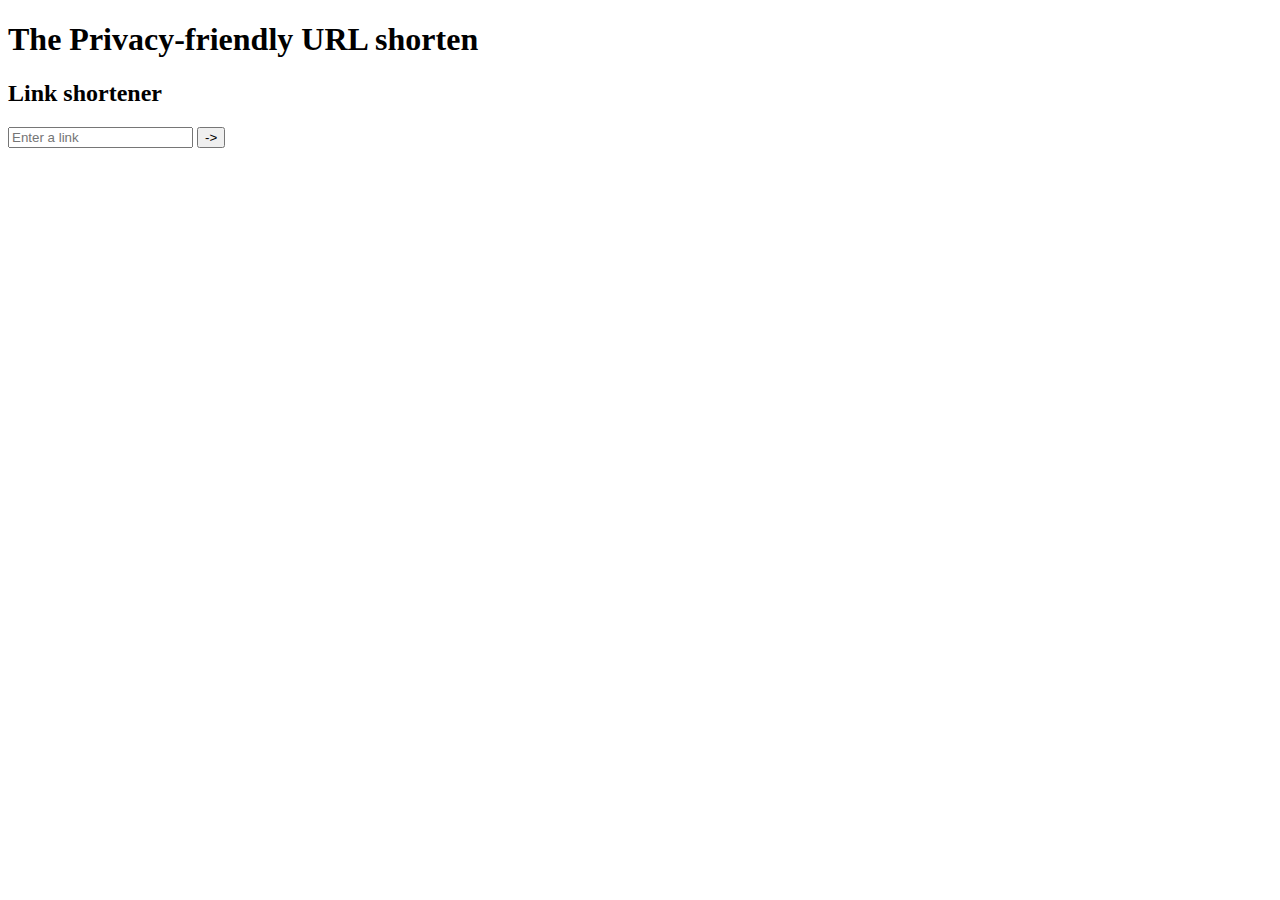
<file: entrance_test/index.html>
<!-- @format -->

<!DOCTYPE html>
<html lang="en">
  <head>
    <meta charset="UTF-8" />
    <meta name="viewport" content="width=device-width, initial-scale=1.0" />
    <title>Document</title>
  </head>
  <body>
    <body>
      <h1>The Privacy-friendly URL shorten</h1>
      <h2>Link shortener</h2>
      <input type="text" id="urlInput" placeholder="Enter a link" />
      <button onclick="shortenLink()">-></button>
      <p id="shortenedLink"></p>

      <script>
        function shortenLink() {
          const urlInput = document.getElementById("urlInput");
          const url = urlInput.value;

          fetch(
            `https://api.shrtco.de/v2/shorten?url=${encodeURIComponent(url)}`
          )
            .then((response) => response.json())
            .then((data) => {
              if (data.ok) {
                const shortenedLink = data.result.full_short_link;
                document.getElementById(
                  "shortenedLink"
                ).innerHTML = `Shorted link <a href="${shortenedLink}" target="_blank">${shortenedLink}</a>`;
              } else {
                document.getElementById("shortenedLink").innerHTML =
                  "Link lởm, tôi chịu k rút gọn được";
              }
            })
            .catch((error) => {
              console.error("Ối dồi ôi:", error);
              document.getElementById("shortenedLink").innerHTML =
                "Hôm nay hơi hốm, k rút gọn được link này";
            });
        }
      </script>
    </body>
  </body>
</html>
</file>
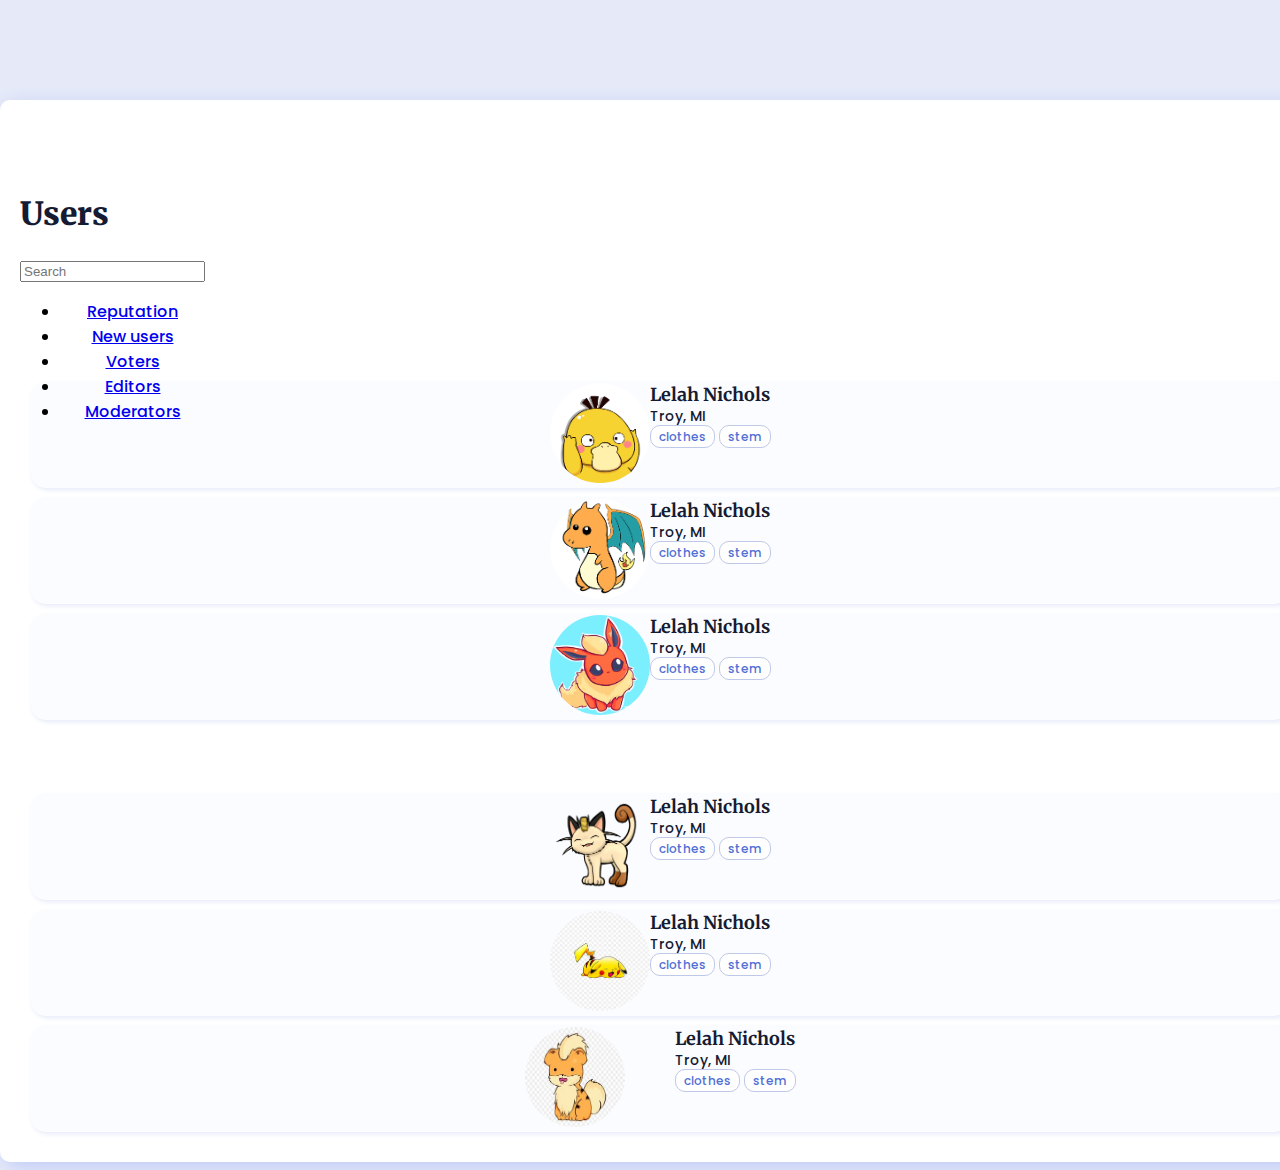
<file: Bai tap cuoi ky/Bai giao dien/index.html>
<!DOCTYPE html>
<html lang="en">
<head>
    <meta charset="UTF-8">
    <meta http-equiv="X-UA-Compatible" content="IE=edge">
    <meta name="viewport" content="width=device-width, initial-scale=1.0">
    <link href="https://cdn.jsdelivr.net/npm/bootstrap@5.3.0-alpha1/dist/css/bootstrap.min.css" rel="stylesheet" integrity="sha384-GLhlTQ8iRABdZLl6O3oVMWSktQOp6b7In1Zl3/Jr59b6EGGoI1aFkw7cmDA6j6gD" crossorigin="anonymous">
    <link rel=”stylesheet” href=”https://cdn.jsdelivr.net/npm/bootstrap-icons@1.5.0/font/bootstrap-icons.css” />
    <link rel="stylesheet" href="./asset/style.css">
    <link rel="preconnect" href="https://fonts.googleapis.com">
    <link rel="preconnect" href="https://fonts.gstatic.com" crossorigin>
    <link href="https://fonts.googleapis.com/css2?family=Merriweather:ital,wght@0,400;1,700;1,900&display=swap" rel="stylesheet">
    <link href="https://fonts.googleapis.com/css2?family=Poppins:wght@100;400&display=swap" rel="stylesheet">
    <title>Document</title>
</head>
<div>

  <div class="container text-center">
    <div class="row align-items-center justify-content-center">

    <h2>Users</h2>
    <nav class="navbar navbar-expand-md circle text-center">
        <div class="container-fluid">
          <div class="collapse navbar-collapse" id="navbarSupportedContent">
            <form class="d-flex">
              <input class="form-control me-2" type="search" placeholder="Search" aria-label="Search">
            </form>
            <ul class="navbar-nav">
              <li class="nav-item">
                <a class="nav-link active" aria-current="page" href="#">Reputation</a>
              </li>
              <li class="nav-item">
                <a class="nav-link active" aria-current="page" href="#">New users</a>
              </li>
              <li class="nav-item">
                <a class="nav-link active" aria-current="page" href="#">Voters</a>
              </li>
              <li class="nav-item">
                <a class="nav-link active" aria-current="page" href="#">Editors</a>
              </li>
              <li class="nav-item">
                <a class="nav-link active" aria-current="page" href="#">Moderators</a>
              </li>
            </ul>
          </div>
        </div>
      </nav>

      <div class="container text-center">
        <div class="row align-items-center justify-content-center">

          <div class="col colt">
            <div class="col">
              <img src="./asset/img/avatar.png">
            </div>
            <div class="col cot2">
              <span class="name">Lelah Nichols</span>
              <span class="title">Troy, MI</span>
              <span class="farvor">clothes</span>
              <span class="farvor">stem</span>
            </div>
          </div>

          <div class="col colt">
            <div class="col">
              <img src="./asset/img/charizard.png">
            </div>
            <div class="col cot2">
              <span class="name">Lelah Nichols</span>
              <span class="title">Troy, MI</span>
              <span class="farvor">clothes</span>
              <span class="farvor">stem</span>
            </div>
          </div>

          <div class="col colt">
            <div class="col">
              <img src="./asset/img/flareon.png">
            </div>
            <div class="col cot2">
              <span class="name">Lelah Nichols</span>
              <span class="title">Troy, MI</span>
              <span class="farvor">clothes</span>
              <span class="farvor">stem</span>
            </div>
          </div>
                
        </div>
        <div class="row align-items-center justify-content-center">

          <div class="col colt">
            <div class="col">
              <img src="./asset/img/mewth.png">
            </div>
            <div class="col cot2">
              <span class="name">Lelah Nichols</span>
              <span class="title">Troy, MI</span>
              <span class="farvor">clothes</span>
              <span class="farvor">stem</span>
            </div>
          </div>

          <div class="col colt">
            <div class="col">
              <img src="./asset/img/pikachu.jpeg">
            </div>
            <div class="col cot2">
              <span class="name">Lelah Nichols</span>
              <span class="title">Troy, MI</span>
              <span class="farvor">clothes</span>
              <span class="farvor">stem</span>
            </div>
          </div>

          <div class="col colt">
            <div class="col cot1">
              <img src="./asset/img/growlthe.jpeg">
            </div>
            <div class="col cot2">
              <span class="name">Lelah Nichols</span>
              <span class="title">Troy, MI</span>
              <span class="farvor">clothes</span>
              <span class="farvor">stem</span>
            </div>
          </div>
                
        </div>
      </div>
    </div>
  </div>
</div>
      
      

    <script src="https://cdn.jsdelivr.net/npm/bootstrap@5.3.0-alpha1/dist/js/bootstrap.bundle.min.js" integrity="sha384-w76AqPfDkMBDXo30jS1Sgez6pr3x5MlQ1ZAGC+nuZB+EYdgRZgiwxhTBTkF7CXvN" crossorigin="anonymous"></script>
</body>
</html>
</file>
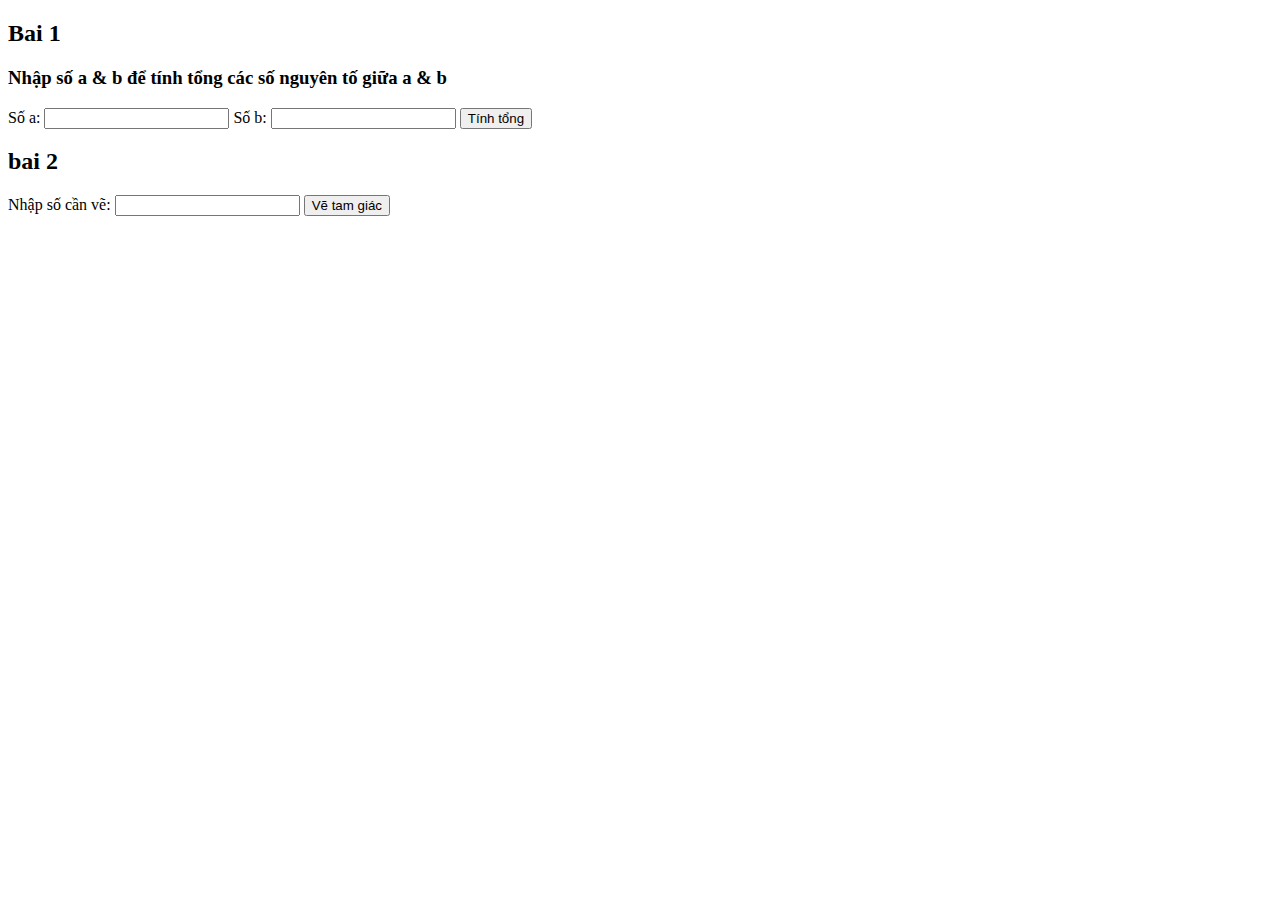
<file: Bai tap cuoi ky/bai_js/index.html>
<!DOCTYPE html>
<html lang="en">
<head>
    <meta charset="UTF-8">
    <meta http-equiv="X-UA-Compatible" content="IE=edge">
    <meta name="viewport" content="width=device-width, initial-scale=1.0">
    <title>Document</title>
</head>
<body>
    <h2>Bai 1</h2>
    <h3>Nhập số a & b để tính tổng các số nguyên tố giữa a & b</h3>
    <label for="a">Số a:</label>
	<input type="number" id="a" name="a">
	<label for="b">Số b:</label>
	<input type="number" id="b" name="b">
	<button onclick="sumPrime()">Tính tổng</button>
	<p id="result"></p>

    <h2>bai 2</h2>
    <h3></h3>
    <label for="c">Nhập số cần vẽ: </label>
	<input type="number" id="c" name="c">
    <button onclick= "numberOneTriangle()">Vẽ tam giác</button>
    <p id="triangle"></p>

   



    <script src="./index.js"></script>
</body>
</html>
</file>
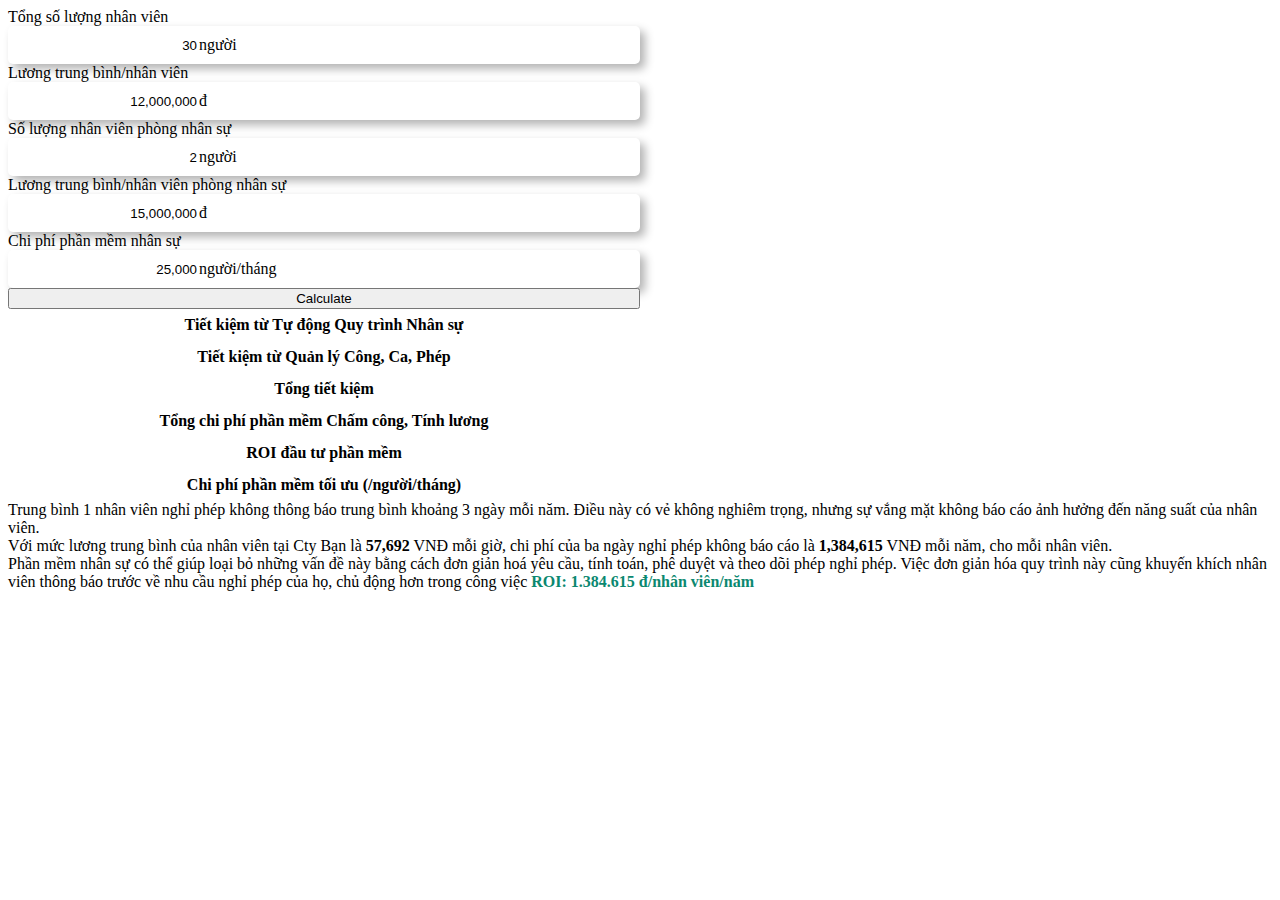
<file: HR calculator.html>
<!-- @format -->

<!DOCTYPE html>
<html lang="en">
  <head>
    <meta charset="UTF-8" />
    <meta http-equiv="X-UA-Compatible" content="IE=edge" />
    <meta name="viewport" content="width=device-width, initial-scale=1.0" />
    <script
      src="https://code.jquery.com/jquery-3.6.4.min.js"
      integrity="sha256-oP6HI9z1XaZNBrJURtCoUT5SUnxFr8s3BzRl+cbzUq8="
      crossorigin="anonymous"
    ></script>
    <title>Document</title>
    <style>
      .nhapSoLieu,
      .ketqua {
        display: flex;
        flex-direction: column;
        width: 50%;
      }
      .input__cal {
        display: flex;
        padding: 10px;
        background-color: #fff;
        box-shadow: 5px 5px 10px rgba(0, 0, 0, 0.3);
        flex-direction: row;
        align-items: end;
        border-radius: 5px;
      }
      .nhapSoLieu input {
        border: none !important;
        text-align: end;
      }
      .unit {
        text-align: end;
      }

      .OutPutTotal {
        display: flex;
        flex-direction: column;
        align-items: center;
      }
      .OutPutText {
        font-size: 16px;
        font-weight: 600;
        line-height: 2;
      }
    </style>
  </head>
  <body>
    <div class="nhapSoLieu">
      <label for="slNhanVien"> Tổng số lượng nhân viên</label>
      <div class="input__cal">
        <input
          type="text"
          id="slNhanVien"
          value="30"
          oninput="formatNumber(this.id)"
        />
        <span class="unit">người</span>
      </div>
      <label for="luongNhanVien">Lương trung bình/nhân viên</label>
      <div class="input__cal">
        <input
          type="text"
          id="luongNhanVien"
          placeholder="Luong trung binh moi nhan vien"
          value="12,000,000"
          oninput="formatNumber(this.id)"
        />
        <span class="unit">đ</span>
      </div>

      <label for="slNhanSu"> Số lượng nhân viên phòng nhân sự</label>
      <div class="input__cal">
        <input
          type="text"
          id="slNhanSu"
          placeholder="So luong nhan vien phong nhan su"
          value="2"
          oninput="formatNumber(this.id)"
        />
        <span class="unit">người</span>
      </div>

      <label for="luongNhansu"> Lương trung bình/nhân viên phòng nhân sự</label>
      <div class="input__cal">
        <input
          type="text"
          id="luongNhanSu"
          placeholder="Luong trung binh phong nhan su"
          value="15,000,000"
          oninput="formatNumber(this.id)"
        />
        <span class="unit">đ</span>
      </div>

      <label for="luongNhansu"> Chi phí phần mềm nhân sự</label>
      <div class="input__cal">
        <input
          type="text"
          id="cost"
          placeholder="Luong trung binh phong nhan su"
          value="25,000"
          oninput="formatNumber(this.id)"
        />
        <span class="unit">người/tháng</span>
      </div>
      <button onclick="calculate()">Calculate</button>
    </div>

    <div class="ketqua">
      <span class="OutPutTotal">
        <span class="OutPutText">Tiết kiệm từ Tự động Quy trình Nhân sự</span>

        <span class="outPutNumber" id="saveMQuytrinh"> </span>
      </span>

      <span class="OutPutTotal">
        <span class="OutPutText">Tiết kiệm từ Quản lý Công, Ca, Phép</span>
        <span class="outPutNumber" id="saveMCC"></span>
      </span>

      <span class="OutPutTotal">
        <span class="OutPutText">Tổng tiết kiệm</span>
        <span class="outPutNumber" id="saveMTotal"></span>
      </span>

      <span class="OutPutTotal">
        <span class="OutPutText"
          >Tổng chi phí phần mềm Chấm công, Tính lương</span
        >
        <span class="outPutNumber" id="totalCost"></span>
      </span>

      <span class="OutPutTotal">
        <span class="OutPutText">ROI đầu tư phần mềm</span>
        <span class="outPutNumber" id="roiInvest"></span>
      </span>

      <span class="OutPutTotal">
        <span class="OutPutText">Chi phí phần mềm tối ưu (/người/tháng)</span>
        <span class="outPutNumber" id="OptCost"></span>
      </span>
      <span class="OutPutTotal OutPutText" id="toiUU"></span>
      <button id="demo_btn" style="display: none">Demo phần mềm nhân sự</button>
    </div>
    <span
      >Trung bình 1 nhân viên nghỉ phép không thông báo trung bình khoảng 3 ngày
      mỗi năm. Điều này có vẻ không nghiêm trọng, nhưng sự vắng mặt không báo
      cáo ảnh hưởng đến năng suất của nhân viên. <br />
      Với mức lương trung bình của nhân viên tại Cty Bạn là
      <span id="rate" style="font-weight: 600">57,692</span> VNĐ mỗi giờ, chi
      phí của ba ngày nghỉ phép không báo cáo là
      <span id="totalRate" style="font-weight: 600">1,384,615</span> VNĐ mỗi
      năm, cho mỗi nhân viên. <br />
      Phần mềm nhân sự có thể giúp loại bỏ những vấn đề này bằng cách đơn giản
      hoá yêu cầu, tính toán, phê duyệt và theo dõi phép nghỉ phép. Việc đơn
      giản hóa quy trình này cũng khuyến khích nhân viên thông báo trước về nhu
      cầu nghỉ phép của họ, chủ động hơn trong công việc</span
    >
    <span style="color: #0b8870; font-weight: 800"
      >ROI:
      <span id="totalRate" style="font-weight: 600">1.384.615</span> đ/nhân
      viên/năm</span
    >
  </body>

  <script>
    function calculate() {
      let slNhanVien = parseFloat(
        document.getElementById("slNhanVien").value.replace(/,/g, "")
      );
      let luongNhanVien = parseFloat(
        document.getElementById("luongNhanVien").value.replace(/,/g, "")
      );
      let slNhanSu = parseFloat(
        document.getElementById("slNhanSu").value.replace(/,/g, "")
      );
      let luongNhanSu = parseFloat(
        document.getElementById("luongNhanSu").value.replace(/,/g, "")
      );
      let cost = parseFloat(
        document.getElementById("cost").value.replace(/,/g, "")
      );

      let saveMQuytrinh = (6.4 * slNhanSu * 12 * luongNhanSu) / 26 / 8;
      let saveMCC = (luongNhanVien / 26) * 3 * slNhanVien;
      let saveMTotal = saveMQuytrinh + saveMCC;
      let totalCost = cost * slNhanVien * 12;
      let roiInvest = saveMTotal / totalCost;
      let OptCost = saveMTotal / 5 / slNhanVien / 12;
      let roiText = roiInvest.toLocaleString("en-US", {
        style: "percent",
        maximumFractionDigits: 0,
      });
      let OptCostText = OptCost.toLocaleString("en-US", {
        maximumFractionDigits: 0,
      });
      let rate = luongNhanVien / 26 / 8;
      let totalRate = rate * 3 * 8;

      var toiUu = "";
      if (roiInvest >= 5) {
        toiUu = `Chi phí đầu tư tối ưu <span style="color:red"> (ROI = ${roiText} > 500%).</span> Bạn nên đầu tư phần mềm này`;
      } else {
        toiUu = `Phần mềm có giá chưa tối ưu. Bạn nên tìm phần mềm khác có giá < ${OptCostText}/nhân sự/tháng`;
      }

      document.getElementById("toiUU").innerHTML = toiUu;
      document.getElementById("saveMQuytrinh").innerHTML =
        saveMQuytrinh.toLocaleString("en-US", { maximumFractionDigits: 0 });
      document.getElementById("saveMCC").innerHTML = saveMCC.toLocaleString(
        "en-US",
        { maximumFractionDigits: 0 }
      );
      document.getElementById("saveMTotal").innerHTML =
        saveMTotal.toLocaleString("en-US", { maximumFractionDigits: 0 });
      document.getElementById("totalCost").innerHTML = totalCost.toLocaleString(
        "en-US",
        { maximumFractionDigits: 0 }
      );
      document.getElementById("roiInvest").innerHTML = roiInvest.toLocaleString(
        "en-US",
        {
          style: "percent",
          maximumFractionDigits: 0,
        }
      );
      document.getElementById("OptCost").innerHTML = OptCost.toLocaleString(
        "en-US",
        { maximumFractionDigits: 0 }
      );
      document.getElementById("demo_btn").style.display = "block";
      document.getElementById("rate").innerHTML = rate.toLocaleString("en-US", {
        maximumFractionDigits: 0,
      });
      document.getElementById("totalRate").innerText = totalRate.toLocaleString(
        "en-US",
        { maximumFractionDigits: 0 }
      );
    }

    function formatNumber(clicked_id) {
      document.getElementById(clicked_id).onkeyup = function () {
        if (this.value) {
          this.value = parseFloat(this.value.replace(/,/g, ""))
            .toString()
            .replace(/\B(?=(\d{3})+(?!\d))/g, ",");
        } else {
        }
      };
    }
  </script>
</html>

<!-- 
<script>
  const cardNumber = document.getElementById("cardNumber");

cardNumber.oninput = (e) => {
  e.target.value = patternMatch({
      input: e.target.value,
      template: "xxxx xxxx xxxx xxxx",
   });
};

function patternMatch({
  input,
  template
}) {
  try {
    

    let j = 0;
    let plaintext = "";
    let countj = 0;
    while (j < template.length) {
      // code block to be
      
      if (countj > input.length - 1) {
        template = template.substring(0, j);
        break;
      }

      if (template[j] == input[j]) {
        j++;
        countj++;
        continue;
      }

      if (template[j] == "x") {
        template = template.substring(0, j) + input[countj] + template.substring(j + 1);
        plaintext = plaintext + input[countj];
        countj++;
      }
      j++;
    }

    return template
 
  } catch {
    return ""
  }
}
</script> -->
</file>
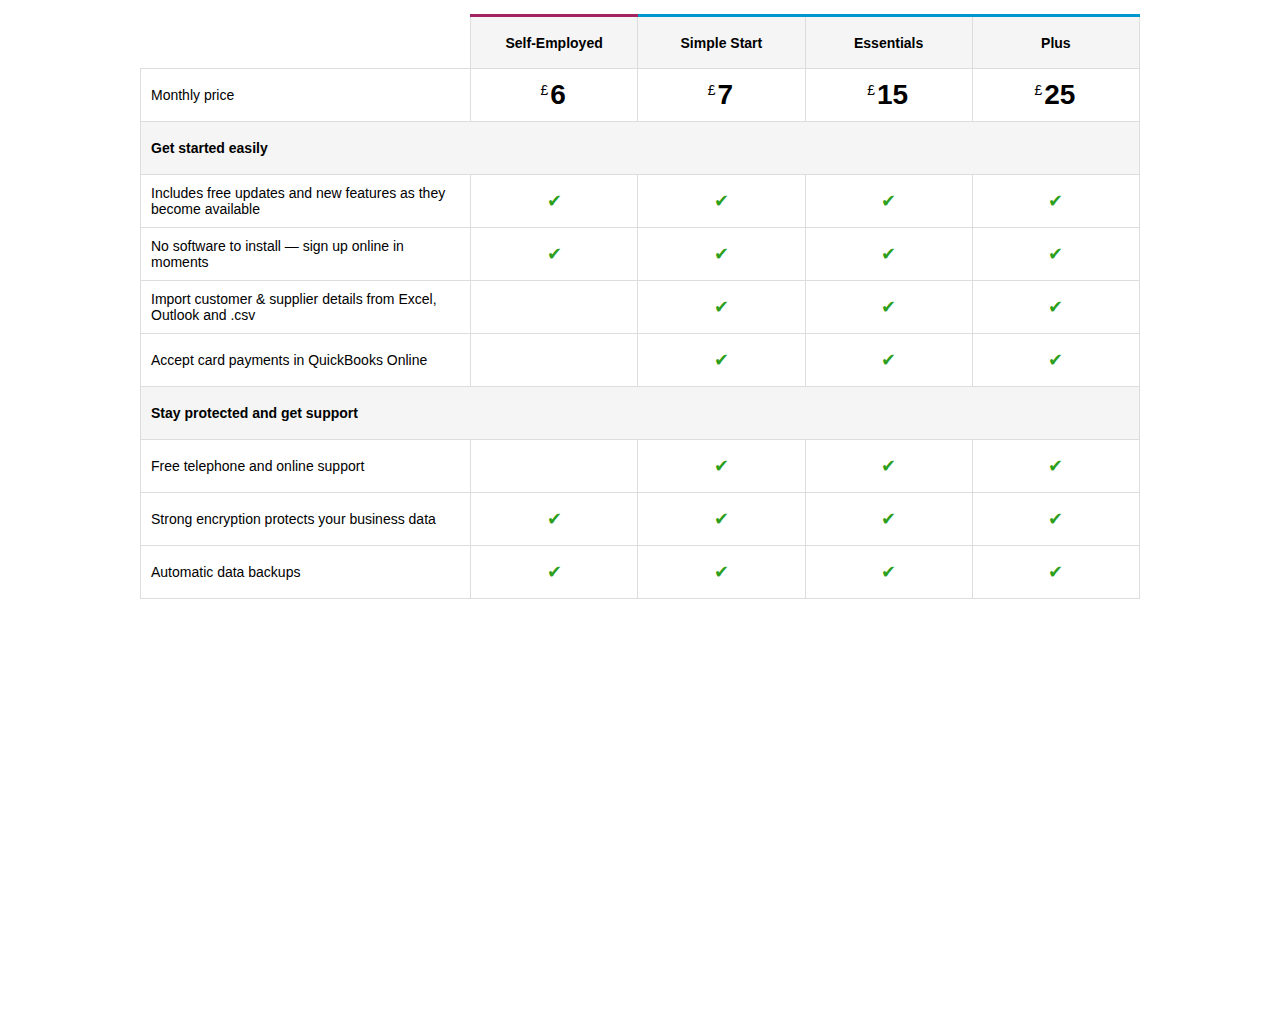
<file: pricing table.html>
<!-- @format -->

<!DOCTYPE html>
<html lang="en">
  <head>
    <meta charset="UTF-8" />
    <meta http-equiv="X-UA-Compatible" content="IE=edge" />
    <meta name="viewport" content="width=, initial-scale=1.0" />
    <script
      src="https://code.jquery.com/jquery-3.6.4.min.js"
      integrity="sha256-oP6HI9z1XaZNBrJURtCoUT5SUnxFr8s3BzRl+cbzUq8="
      crossorigin="anonymous"
    ></script>
    <style>
      /* DIRTY Responsive pricing table CSS */

      /* 
  - make mobile switch sticky
  */
      * {
        box-sizing: border-box;
        padding: 0;
        margin: 0;
        outline: 0;
      }
      body {
        font-family: Helvetica Neue, Helvetica, Arial, sans-serif;
        font-size: 14px;
        padding: 14px;
      }
      article {
        width: 100%;
        max-width: 1000px;
        margin: 0 auto;
        height: 1000px;
        position: relative;
      }
      ul {
        display: flex;
        top: 0px;
        z-index: 10;
        padding-bottom: 14px;
      }
      li {
        list-style: none;
        flex: 1;
      }
      li:last-child {
        border-right: 1px solid #ddd;
      }
      button {
        width: 100%;
        border: 1px solid #ddd;
        border-right: 0;
        border-top: 0;
        padding: 10px;
        background: #fff;
        font-size: 14px;
        font-weight: bold;
        height: 60px;
        color: #999;
      }
      li.active button {
        background: #f5f5f5;
        color: #000;
      }
      table {
        border-collapse: collapse;
        table-layout: fixed;
        width: 100%;
      }
      th {
        background: #f5f5f5;
        display: none;
      }
      td,
      th {
        height: 53px;
      }
      td,
      th {
        border: 1px solid #ddd;
        padding: 10px;
        empty-cells: show;
      }
      td,
      th {
        text-align: left;
      }
      td + td,
      th + th {
        text-align: center;
        display: none;
      }
      td.default {
        display: table-cell;
      }
      .bg-purple {
        border-top: 3px solid #a32362;
      }
      .bg-blue {
        border-top: 3px solid #0097cf;
      }
      .sep {
        background: #f5f5f5;
        font-weight: bold;
      }
      .txt-l {
        font-size: 28px;
        font-weight: bold;
      }
      .txt-top {
        position: relative;
        top: -9px;
        left: -2px;
      }
      .tick {
        font-size: 18px;
        color: #2ca01c;
      }
      .hide {
        border: 0;
        background: none;
      }

      @media (min-width: 640px) {
        ul {
          display: none;
        }
        td,
        th {
          display: table-cell !important;
        }
        td,
        th {
          width: 330px;
        }
        td + td,
        th + th {
          width: auto;
        }
      }
    </style>
    <title>Document</title>
  </head>
  <body>
    <article>
      <ul>
        <li class="bg-purple">
          <button>Gratis</button>
        </li>
        <li class="bg-blue">
          <button>Starter</button>
        </li>
        <li class="bg-blue active">
          <button>Finanzas</button>
        </li>
        <li class="bg-blue">
          <button>Compra y venta</button>
        </li>
        <li class="bg-blue">
          <button>Inventarios</button>
        </li>
      </ul>

      <table>
        <thead>
          <tr>
            <th class="hide"></th>
            <th class="bg-purple">Self-Employed</th>
            <th class="bg-blue">Simple Start</th>
            <th class="bg-blue default">Essentials</th>
            <th class="bg-blue">Plus</th>
          </tr>
        </thead>
        <tbody>
          <tr>
            <td>Monthly price</td>
            <td>
              <span class="txt-top">&pound;</span><span class="txt-l">6</span>
            </td>
            <td>
              <span class="txt-top">&pound;</span><span class="txt-l">7</span>
            </td>
            <td class="default">
              <span class="txt-top">&pound;</span><span class="txt-l">15</span>
            </td>
            <td>
              <span class="txt-top">&pound;</span><span class="txt-l">25</span>
            </td>
          </tr>
          <tr>
            <td colspan="5" class="sep">Get started easily</td>
          </tr>
          <tr>
            <td>
              Includes free updates and new features as they become available
            </td>
            <td><span class="tick">&#10004;</span></td>
            <td><span class="tick">&#10004;</span></td>
            <td class="default"><span class="tick">&#10004;</span></td>
            <td><span class="tick">&#10004;</span></td>
          </tr>
          <tr>
            <td>No software to install — sign up online in moments</td>
            <td><span class="tick">&#10004;</span></td>
            <td><span class="tick">&#10004;</span></td>
            <td class="default"><span class="tick">&#10004;</span></td>
            <td><span class="tick">&#10004;</span></td>
          </tr>
          <tr>
            <td>
              Import customer & supplier details from Excel, Outlook and .csv
            </td>
            <td></td>
            <td><span class="tick">&#10004;</span></td>
            <td class="default"><span class="tick">&#10004;</span></td>
            <td><span class="tick">&#10004;</span></td>
          </tr>
          <tr>
            <td>Accept card payments in QuickBooks Online</td>
            <td></td>
            <td><span class="tick">&#10004;</span></td>
            <td class="default"><span class="tick">&#10004;</span></td>
            <td><span class="tick">&#10004;</span></td>
          </tr>
          <tr>
            <td colspan="5" class="sep">Stay protected and get support</td>
          </tr>
          <tr>
            <td>Free telephone and online support</td>
            <td></td>
            <td><span class="tick">&#10004;</span></td>
            <td class="default"><span class="tick">&#10004;</span></td>
            <td><span class="tick">&#10004;</span></td>
          </tr>
          <tr>
            <td>Strong encryption protects your business data</td>
            <td><span class="tick">&#10004;</span></td>
            <td><span class="tick">&#10004;</span></td>
            <td class="default"><span class="tick">&#10004;</span></td>
            <td><span class="tick">&#10004;</span></td>
          </tr>
          <tr>
            <td>Automatic data backups</td>
            <td><span class="tick">&#10004;</span></td>
            <td><span class="tick">&#10004;</span></td>
            <td class="default"><span class="tick">&#10004;</span></td>
            <td><span class="tick">&#10004;</span></td>
          </tr>
        </tbody>
      </table>
    </article>
  </body>
  <!-- 
  <script>
    // DIRTY Responsive pricing table JS

    $("ul").on("click", "li", function () {
      var pos = $(this).index() + 2;
      $("tr").find("td:not(:eq(0))").hide();
      $("td:nth-child(" + pos + ")").css("display", "table-cell");
      $("tr").find("th:not(:eq(0))").hide();
      $("li").removeClass("active");
      $(this).addClass("active");
    });

    // Initialize the media query
    var mediaQuery = window.matchMedia("(min-width: 640px)");

    // Add a listen event
    mediaQuery.addListener(doSomething);

    // Function to do something with the media query
    function doSomething(mediaQuery) {
      if (mediaQuery.matches) {
        $(".sep").attr("colspan", 5);
      } else {
        $(".sep").attr("colspan", 2);
      }
    }

    // On load
    doSomething(mediaQuery);
  </script> -->
</html>

<!-- @format -->

<!-- DIRTY Responsive pricing table HTML -->
</file>
<file: Bai tap cuoi ky/Bai giao dien/asset/style.css>
:root {
  background-color: #E6EAF8;
}

body  {
  width: 1280px;
  margin-top: 100px;
  margin-left: auto;
  margin-right: auto;
  background-color: #fff;
  border: 10px solid #fff;
  border-radius: 10px;
  padding: 10px;
  box-shadow: 5px 5px 20px #BFCBF8;
}
.navbar {
  font-family: 'Poppins';
  font-style: normal;
  font-weight: 500;
  font-size: 16px;
  text-align: center;
  height: 50px;
  display: flex;
}

.navbar-collapse{
  justify-content: space-between !important;
}


/* SHIFT */
nav.shift ul li a {
    position:relative;
    z-index: 1;
  }
nav.shift ul li a:hover {
    color: #91640F;
  }
nav.shift ul li a:after {
    display: block;
    position: absolute;
    top: 0;
    left: 0;
    bottom: 0;
    right: 0;
    margin: auto;
    width: 100%;
    height: 1px;
    content: '.';
    color: transparent;
    background: #F1C40F;
    visibility: none;
    opacity: 0;
    z-index: -1;
  }
nav.shift ul li a:hover:after {
    opacity: 1;
    visibility: visible;
    height: 100%;
  }


/* Circle */
nav.circle ul li a {
    position: relative;
    overflow: hidden;
    z-index: 1;
  }
nav.circle ul li a:after {
    display: block;
    position: absolute;
    margin: 0;
    top: 0;
    bottom: 0;
    left: 0;
    right: 0;
    content: '.';
    color: transparent;
    width: 1px;
    height: 1px;
    border-radius: 50%;
    background: transparent;
  }
nav.circle ul li a:hover:after {
    -webkit-animation: circle 0.5s ease-in forwards;}


  
  /* Keyframes */
  @-webkit-keyframes circle {
    0% {
      width: 1px;
      top: 0;
      left: 0;
      bottom: 0;
      right: 0;
      margin: auto;
      height: 1px;
      z-index: -1;
      border-radius: 100%;
    }
    100% {
      background: #849FFF;;
      height: 5000%;
      width: 5000%;
      z-index: -1;
      top: 0;
      bottom: 0;
      left: 0;
      right: 0;
      margin: auto;
      border-radius: 0;
    }
  }
img {
    width: 100px;
    height: 100px;
    border-radius: 50%;
}

h2 {
    font-family: 'Merriweather';
    font-style: normal;
    font-weight: 900;
    font-size: 32px;
    line-height: 40px;
    margin-bottom: 24px;
    color: #151B32;
    text-align: left;
}
.row   {
    margin-top: 74px;
    margin-left: 0;
    width: 100%;
}
.colt {
    background: #FBFCFF;
    border: 1px solid #FBFCFF;
    border-radius: 16px;
    margin: 10px;
    display: flex;
    justify-content: center;
    box-shadow: 2px 2px 5px #E6EAF8;
}

.name {
    box-sizing: border-box;
    font-family: 'Merriweather';
    font-style: normal;
    font-weight: 700;
    font-size: 18px;
    line-height: 23px;
    color: #151B32;
    display: inline;
}


.title {
    box-sizing: border-box;
    font-family: 'Poppins';
    font-style: normal;
    font-weight: 500;
    font-size: 14px;
    line-height: 21px;
    color: #151B32;
    display: block;
}

.farvor {
    font-family: 'Poppins';
    font-style: normal;
    font-weight: 500;
    font-size: 12px;
    line-height: 18px;
    color: #516FD5;
    padding: 2px 8px;
    gap: 10px;
    background: #FFFFFF;
    border: 1px solid #BFC8E6;
    border-radius: 10px;
    display: flexbox !important;
    flex-direction: row !important;
    align-items: center;
}

.cot2 {
    display: inline;
    text-align: left;
    justify-content: center;
}

.cot1 {
  width: 150px;
}
</file>
